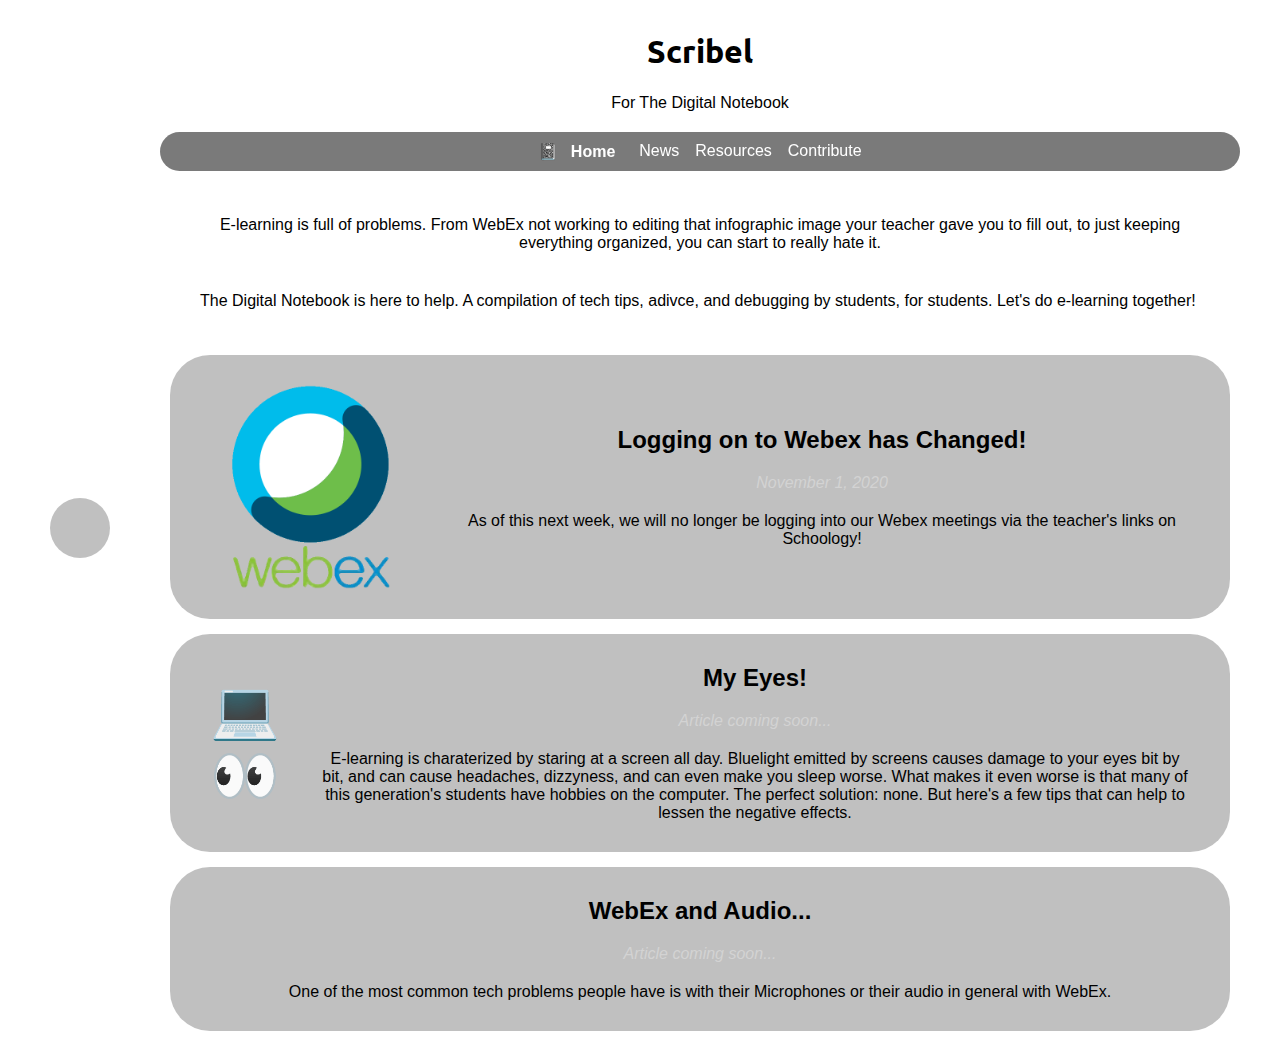
<file: index.html>
<!DOCTYPE html>
<html>

<head>
  <meta charset="UTF-8">
  <meta name="author" content="Spiffily Software">
  <meta name="description" content="The official app for writing articles for The Digital Notebook.">
  <title>Scribel</title>
  <!-- https://electronjs.org/docs/tutorial/security#csp-meta-tag -->
  <meta http-equiv="Content-Security-Policy" content="script-src 'self' 'unsafe-inline';" />
  <link rel="stylesheet" href="./purecss-good/settings.css">
  <!-- <link rel="stylesheet" href="./index.css"> -->
  <link rel="icon" href="./assets/favicon.png" type="image/png">
</head>

<body>

  <!-- <iframe src="./toolbar.html" style="height:45px;" scrolling="no" class="sitenav"></iframe> -->
  <div class="row">
    <div class="column container">
      <img style="">
    </div>
    <div>
      <h1>Scribel</h1>
      <p style="text-align:center">For The Digital Notebook</p>
      <div class="toolbar">
        <a href="./">📓 <b>Home</b></a>
        <a href="./news">News</a>
        <a href="./resources">Resources</a>
        <a href="./contribute.html">Contribute</a>
      </div>
      <div class="nobox column container">
        <p>E-learning is full of problems. From WebEx not working to editing that infographic image your teacher gave you to fill out, to just keeping everything organized, you can start to really hate it.</p>
        <p>The Digital Notebook is here to help. A compilation of tech tips, adivce, and debugging by students, for students. Let's do e-learning together!</p>
      </div>
      <div class="row container">
        <img class="preview-img" src="./assets/webex_logo.gif" alt="Webex Logo" />
        <div class="column">
          <a href="./news/new-webex-system">
            <h2>Logging on to Webex has Changed!</h2>
          </a>
          <date>November 1, 2020</date>
          <p>As of this next week, we will no longer be logging into our Webex meetings via the teacher's links on Schoology! </p>
        </div>
      </div>
      <div class="row container">
        <p id="emoji">💻👀</p>
        <div class="column">
          <h2>My Eyes!</h2>
          <date>Article coming soon...</date>
          <p>E-learning is charaterized by staring at a screen all day. Bluelight emitted by screens causes damage to your eyes bit by bit, and can cause headaches, dizzyness, and can even make you sleep worse. What makes it even worse is that many
            of this generation's students have hobbies on the computer. The perfect solution: none. But here's a few tips that can help to lessen the negative effects.</p>
        </div>
      </div>
      <div class="row container">
        <div class="column">
          <h2>WebEx and Audio...</h2>
          <date>Article coming soon...</date>
          <p>One of the most common tech problems people have is with their Microphones or their audio in general with WebEx.</p>
        </div>
      </div>
    </div>
  </div>
</body>

</html>
</file>
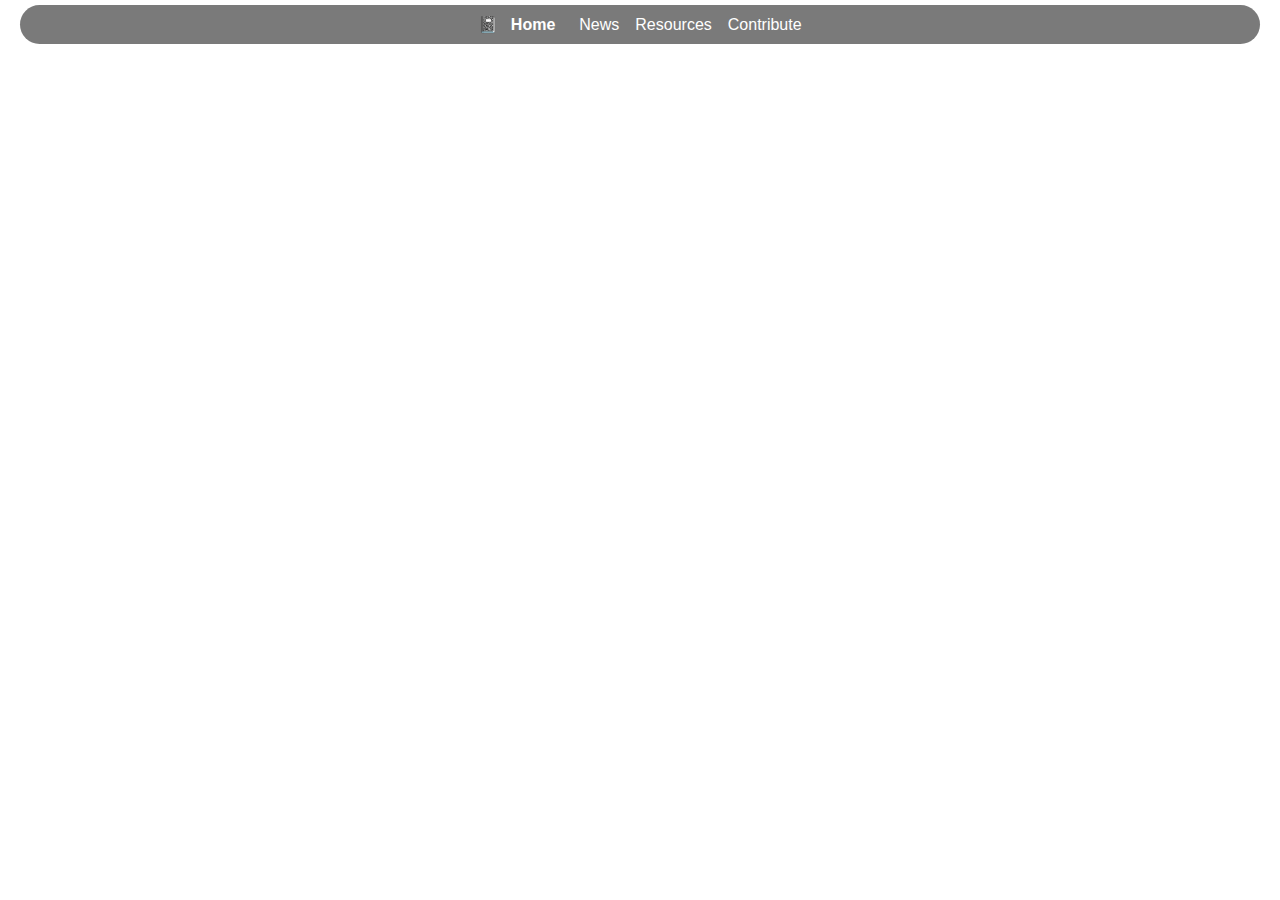
<file: toolbar.html>
<!DOCTYPE html>
<html height="45px">
<head>
  <meta charset="UTF-8">
  <link rel="stylesheet" href="./purecss-good/settings.css">
</head>
<body height="100%" style="background:none;">
  <div class="toolbar" style="height:100%;">
    <a href="./">📓 <b>Home</b></a>
    <a href="./news">News</a>
    <a href="./resources">Resources</a>
    <a href="./contribute.html">Contribute</a>
  </div>

</body>
</html>
</file>
<file: purecss-good/settings.css>
/*  ____       _   _   _
   / ___|  ___| |_| |_(_)_ __   __ _ ___
   \___ \ / _ \ __| __| | '_ \ / _` / __|
    ___) |  __/ |_| |_| | | | | (_| \__ \
   |____/ \___|\__|\__|_|_| |_|\__, |___/
                                |___/      */
/* This is the settings file. Include your
stylesheets and style imports here. You
should not commit this file. This is the
sheet you should link in your html using
the following line in <head>:
<link rel="stylesheet" href="./purecss/settings.css">
*/
@import url('./index.css'); /*Do not change this line.*/

/* Theme */
@import url('./themes/page.css');

/* Default fonts */
@import url('https://fonts.googleapis.com/css2?family=Inconsolata&family=Quicksand&family=Ubuntu:wght@500&display=swap');
/* Font families:
      Header:  font-family: 'Ubuntu', sans-serif;
      Body:    font-family: 'Quicksand', sans-serif;
      Code:    font-family: 'Inconsolata', monospace;
*/
</file>
<file: index.css>
/* DO NOT EDIT THIS FILE TO CHANGE THE THEME, THEME COLORS, ETC.
ONLY EDIT THIS FILE TO ADD FUNCTIONALITY TO THE CSS OF THIS APP.
ALL FONTS, COLORS, BORDER STYLES, ETC. SHOULD BE CALLED FROM THE THEME FILE'S VARIABLES.*/

/*VARIABLES:
--background-color
--base-color
--foreground-color
--accent-color

--background-image
--background-image-transparency
--base-background-image
--base-background-image-transparency

--border-radius
--border-width
--border-color
--hover-color           Base color, but slightly lighter
--focus-border-color    Border color, but a little lighter
--active-color          Background color, but darker

--font-family-header
--font-family-body
--font-family-code

--font-size
--font-size-medium
--font-size-header
--font-color-base
*/


*{
  color: var(--foreground-color);
  font-family: var(--font-family-body);
}
::selection{
  background-color: var(--accent-color);
}
body{
  background-color: var(--background-color);
  background-image: var(--background-image);
  background-attachment: var(--background-image-attachment);
  /* background-image: url("https://www.transparenttextures.com/patterns/45-degree-fabric-dark.png"); */
  /* This is mostly intended for prototyping; please download the pattern and re-host for production environments. Thank you! */
}
h1{
  color: var(--foreground-color);
  font-family: var(--font-family-header);
  text-align: center;
}
h2{
  padding: 0% 2%;
}
p, b, i {
  /* padding: 0% 5%; */
  color: var(--foreground-color);
  font-family: var(--font-family-body);
  /* padding: 0px 10px;
  margin: 25px 25px; */
  margin:20px;
}
img{
  margin: 20px;
}
date{
  color: lightgrey;
  font-style: italic;
  text-align: center;
  margin: 20px;
}
#emoji{
  font-size: 42pt;
}
#preview{
  flex-basis: 200px;
}
a{
  text-decoration: none;
}
a:hover{
  text-shadow: 2px 2px var(--accent-color)
}
button{
  padding:15px 20px;
  margin:5px;
  background-color: var(--button-color);
  border:var(--border-width) solid var(--border-color);
  border-radius:var(--border-radius);
  box-shadow:var(--box-shadow);
  font: var(--font-size);
  -moz-border-radius:var(--border-radius);
  -webkit-border-radius:var(--border-radius);
  transition:background-color 0.3s ease 0s;
}
button:hover{
  background-color: var(--hover-color);
}
button:active{
  background-color: var(--active-color);
  /* border: var(--border-width) solid var(--focus-border-color); */
}

.container{
  background-color: var(--base-color);
  background-image: var(--base-background-image);
  background-attachment: var(--base-background-image-attachment);
  margin: 15px 25px;
  padding: 10px;
  border-radius:var(--border-radius);
  -moz-border-radius:var(--border-radius);
  -webkit-border-radius:var(--border-radius);
}

.row {
  display:flex;
  justify-content: center;
  align-items: center;
  text-align: center;
}
/* .row > *{margin: 0px 3px;} */

.nobox{
  background: none;
}

.center{
  display: flex;
  align-items: center;
  justify-content: center;
}

.right{
  display: flex;
  align-items: center;
  justify-content: flex-end;
}

/* Grids */
.grid-container {
  display: flex;
  justify-content: space-around;
  flex-wrap: wrap;
  grid-row-gap: 10px;
  grid-column-gap: 10px;
  grid-template-columns: auto auto auto auto;
  text-align: center;
  background-color: var(--base-color);
  background-image: var(--base-background-image);
  background-attachment: var(--base-background-image-attachment);
  border-radius:var(--border-radius);
  -moz-border-radius:var(--border-radius);
  -webkit-border-radius:var(--border-radius);
  padding: 1%;
}

.grid-container > * {
  /* color: var(--foreground-color);
  background-color: var(--base-color);
  border-radius:var(--border-radius);
  border:var(--border-width) solid var(--border-color);
  -moz-border-radius:var(--border-radius);
  -webkit-border-radius:var(--border-radius); */
  padding: 20px;
  text-align: center;
}

.preview-img {
  max-width: 20%;
}

/* Toolbar */
.toolbar{
  position: sticky;
  top: 10px;
  display: flex;
  justify-content: center;
  align-items: center;
  text-align: center;
  margin: 5px 10px;

  color: var(--toolbar-font-color);
  background-color: var(--toolbar-color);
  background-image: var(--toolbar-background-image);
  background-attachment: var(--toolbar-background-image-attachment);
  border-radius:var(--border-radius);
  -moz-border-radius:var(--border-radius);
  -webkit-border-radius:var(--border-radius);
}
.toolbar > *, .toolbar > * > * {
  color: var(--toolbar-font-color);
  padding: 0px 3px;
  margin: 10px 5px;
}

.floater{ /*A floating toolbar.*/
  background-color: var(--background-color);
  border:0 solid var(--border-color);
  /* border-radius:var(--border-radius); */
  position:fixed;
  bottom:0;
  width:100%;
  margin: 0 0;
}
</file>
